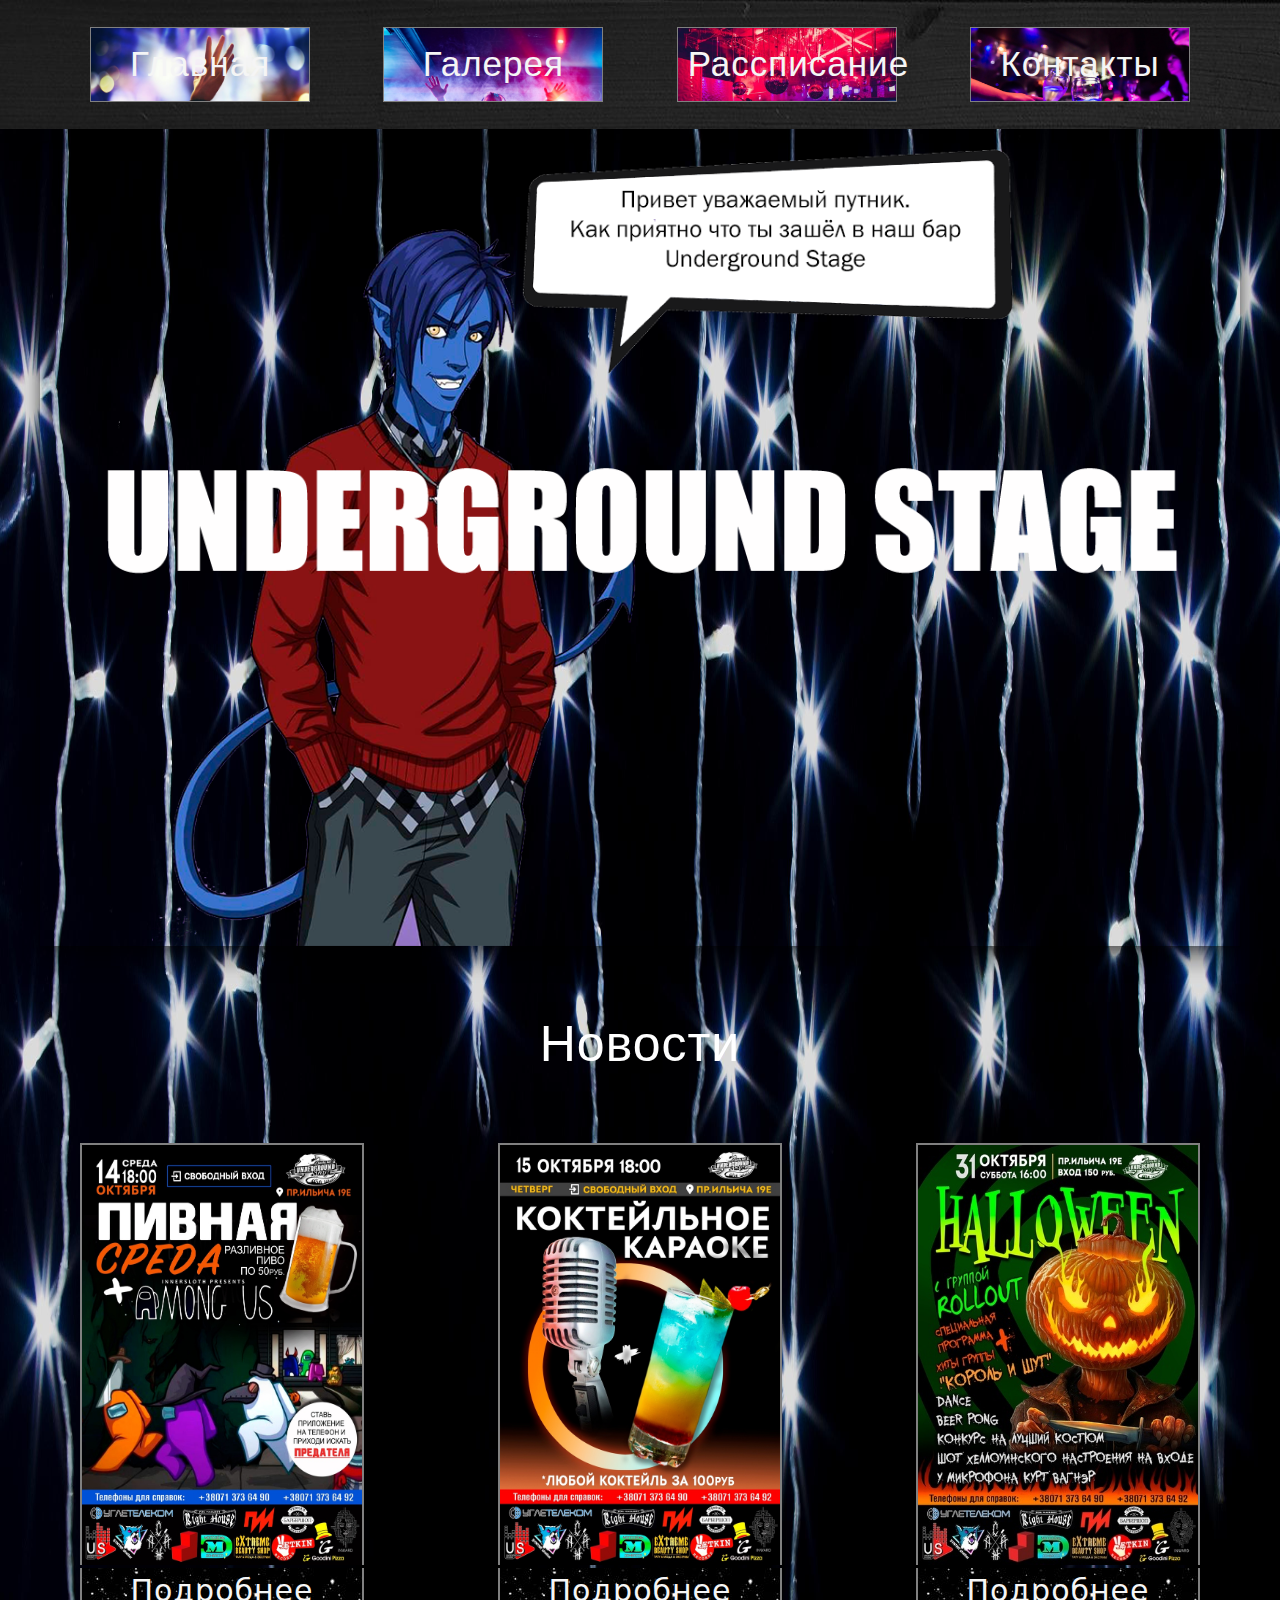
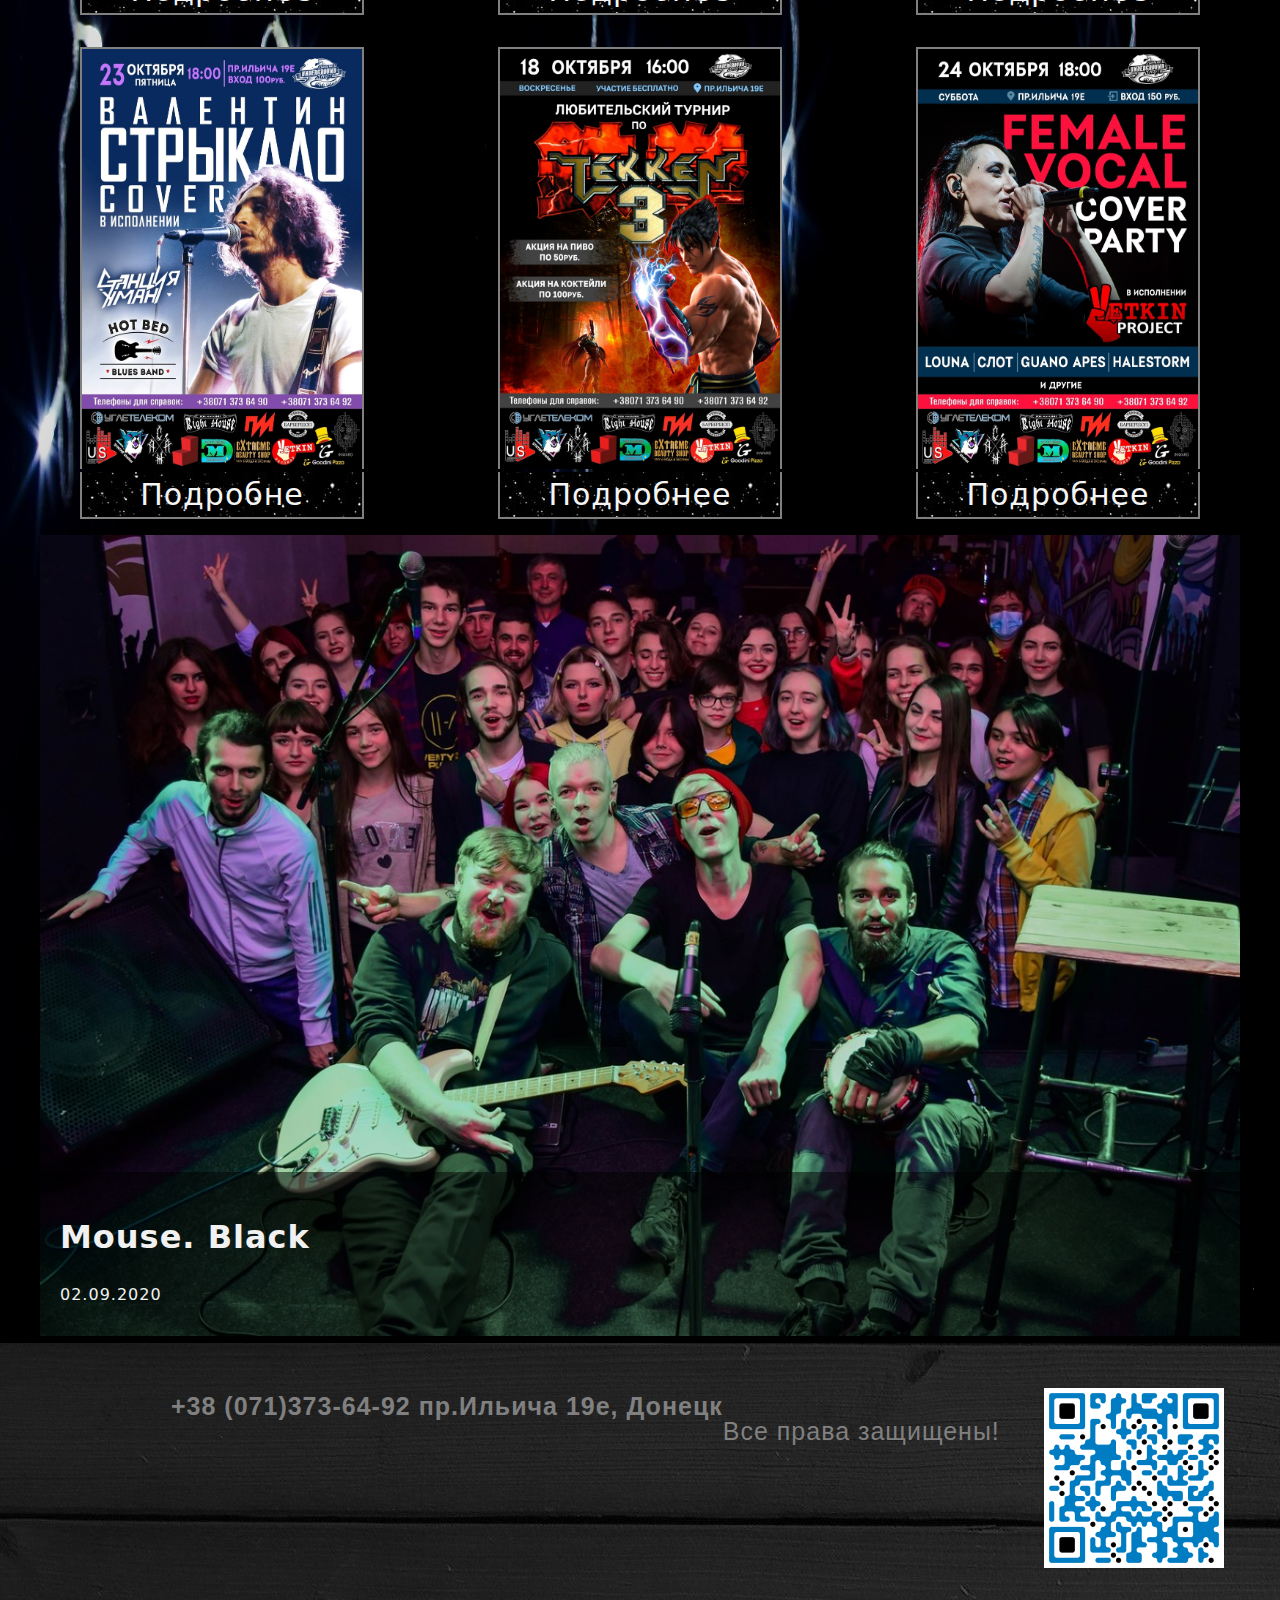
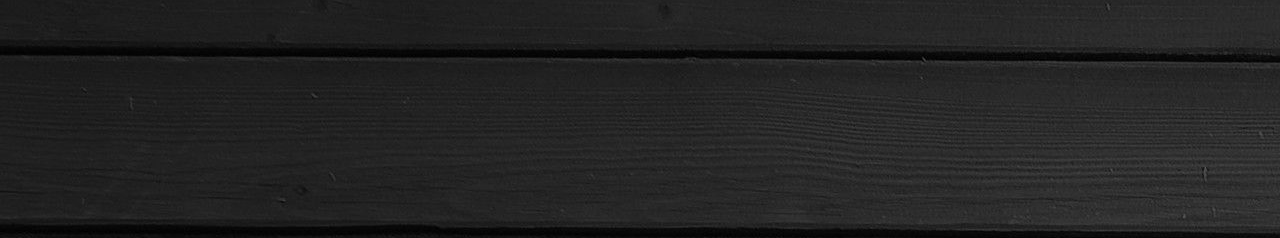
<file: index.html>
<!DOCTYPE html>
    <html lang="ru">
    <link rel="stylesheet" href="css/main.css">
    <link rel="stylesheet" href="css/modal.css">
    
<head>
    <meta charset="UTF-8">
    <meta name="viewport" content="width=device-width, initial-scale=1.0">
    <title>Underground Stage</title>
</head>
<body>

    <div class="nav"> <!--Панель меню-->
        <a class="b1" href="index.html">Главная</a>
        <a class="b2" href="foto.html">Галерея</a>
        <a class="b3" href="rasspisanie.html">Рассписание</a>
        <a class="b4" href="contact.html">Контакты</a>
    </div>          

    <!--<img class="logo"src="site/logo.jpg" alt="Logo">-->
    <!--<img class="logo" src="site/приятно что ты зашол в наш бар  Underground Stage.png" alt="logo">-->
    
    <div class="photo-container-4">       <!--Анимация картинки--> 
        <div class="photo-1">
            <img src="site/приятно что ты зашол в наш бар  Underground Stage.png" />
        </div>
        <div class="photo-2">
            <img src="site/Logo_2.png" />
        </div>
    </div>

    <div class="news"><section>Новости</section></div>

    
        <div class="card_123"></b>
                    <figure><img src="site/1.jpg" alt="">
                <figcaption><a href="#openModal">Подробнее</a></figcaption>
                    </figure>

                    <div id="openModal" class="modal">  <!--Модальное окно-->
                        <div class="modal-dialog">
                          <div class="modal-content">
                            <div class="modal-header">
                              <h3 class="modal-title">Тест</h3>
                              <a href="#close" title="Close" class="close">×</a>
                            </div>
                            <div class="modal-body">    
                              <p>СР 14 октября 18:00 "Пивная Среда" Пиво на кранах по 50р 🍻 Among Us</p>
                            </div>
                          </div>
                        </div>
                      </div>


                    <figure><img src="site/2.jpg" alt="">
                <figcaption><a href="#openModal2">Подробнее</a></figcaption>
                    </figure>

                    <div id="openModal2" class="modal"> <!--Модальное окно-->
                        <div class="modal-dialog">
                          <div class="modal-content">
                            <div class="modal-header">
                              <h3 class="modal-title">Тест</h3>
                              <a href="#close" title="Close" class="close">×</a>
                            </div>
                            <div class="modal-body">    
                              <p>ЧТ 15 октября 18:00 "Коктейльное Караоке" Любой Long, Short, Extreme, Shot 100р</p>
                            </div>
                          </div>
                        </div>
                      </div>

                    <figure><img src="site/3.jpg" alt="">
                <figcaption><a href="#openModal3">Подробнее</a></figcaption>
                    </figure>

                    <div id="openModal3" class="modal"> <!--Модальное окно-->
                        <div class="modal-dialog">
                          <div class="modal-content">
                            <div class="modal-header">
                              <h3 class="modal-title">Тест</h3>
                              <a href="#close" title="Close" class="close">×</a>
                            </div>
                            <div class="modal-body">    
                              <p>СБ 31 октября 16:00 HAIIOWEEN PARTY с группой Rollout</p>
                            </div>
                          </div>
                        </div>
                      </div>

                    <figure><img src="site/4.jpg" alt="">
                <figcaption><a href="#openModal4">Подробне</a></figcaption>
                    </figure>

                    <div id="openModal4" class="modal"> <!--Модальное окно-->
                        <div class="modal-dialog">
                          <div class="modal-content">
                            <div class="modal-header">
                              <h3 class="modal-title">Тест</h3>
                              <a href="#close" title="Close" class="close">×</a>
                            </div>
                            <div class="modal-body">    
                              <p>ПТ 23 октября 18:00 Валентин Стрыкало Cover Party</p>
                            </div>
                          </div>
                        </div>
                      </div>

                    <figure><img src="site/5.jpg" alt="">
                <figcaption><a href="#openModal5">Подробнее</a></figcaption>
                    </figure>

                    <div id="openModal5" class="modal"> <!--Модальное окно-->
                        <div class="modal-dialog">
                          <div class="modal-content">
                            <div class="modal-header">
                              <h3 class="modal-title">Тест</h3>
                              <a href="#close" title="Close" class="close">×</a>
                            </div>
                            <div class="modal-body">    
                              <p>ВС 18 октября 16:00 Турнир по Tekken 3 </p>
                            </div>
                          </div>
                        </div>
                      </div>

                    <figure><img src="site/6.jpg" alt="">
                <figcaption><a href="#openModal6">Подробнее</a></figcaption>
                    </figure>

                    <div id="openModal6" class="modal"> <!--Модальное окно-->
                        <div class="modal-dialog">
                          <div class="modal-content">
                            <div class="modal-header">
                              <h3 class="modal-title">Тест</h3>
                              <a href="#close" title="Close" class="close">×</a>
                            </div>
                            <div class="modal-body">    
                              <p>СБ 24 октября 18:00 FEMALE VOCAL COVER PARTY</p>
                            </div>
                          </div>
                        </div>
                      </div>
        </div>         



       <!-- <div class="photo">

            <figure><img src="site/mouseblack.jpg" alt="">
            <figcaption>02.09.2020 Mouse.Black</figcaption>
            </figure>
        </div> -->
        <div class="container">
            <img src="site/mouseblack.jpg" alt="Notebook" style="width:100%;">
            <div class="content">
              <h1>Mouse. Black</h1>
              <p>02.09.2020</p>
            </div>
          </div>




<footer>
<b>+38 (071)373-64-92 пр.Ильича 19е, Донецк </b>
<p>Все права защищены!</p>
<b class="img1"><img src="site/qr.png" alt=""></b>
</footer>
        
</body>
</html>


<!--    border-top: 1px solid gray;
    border-left: 1px solid gray;
    border-right: 1px solid gray;-->
</file>
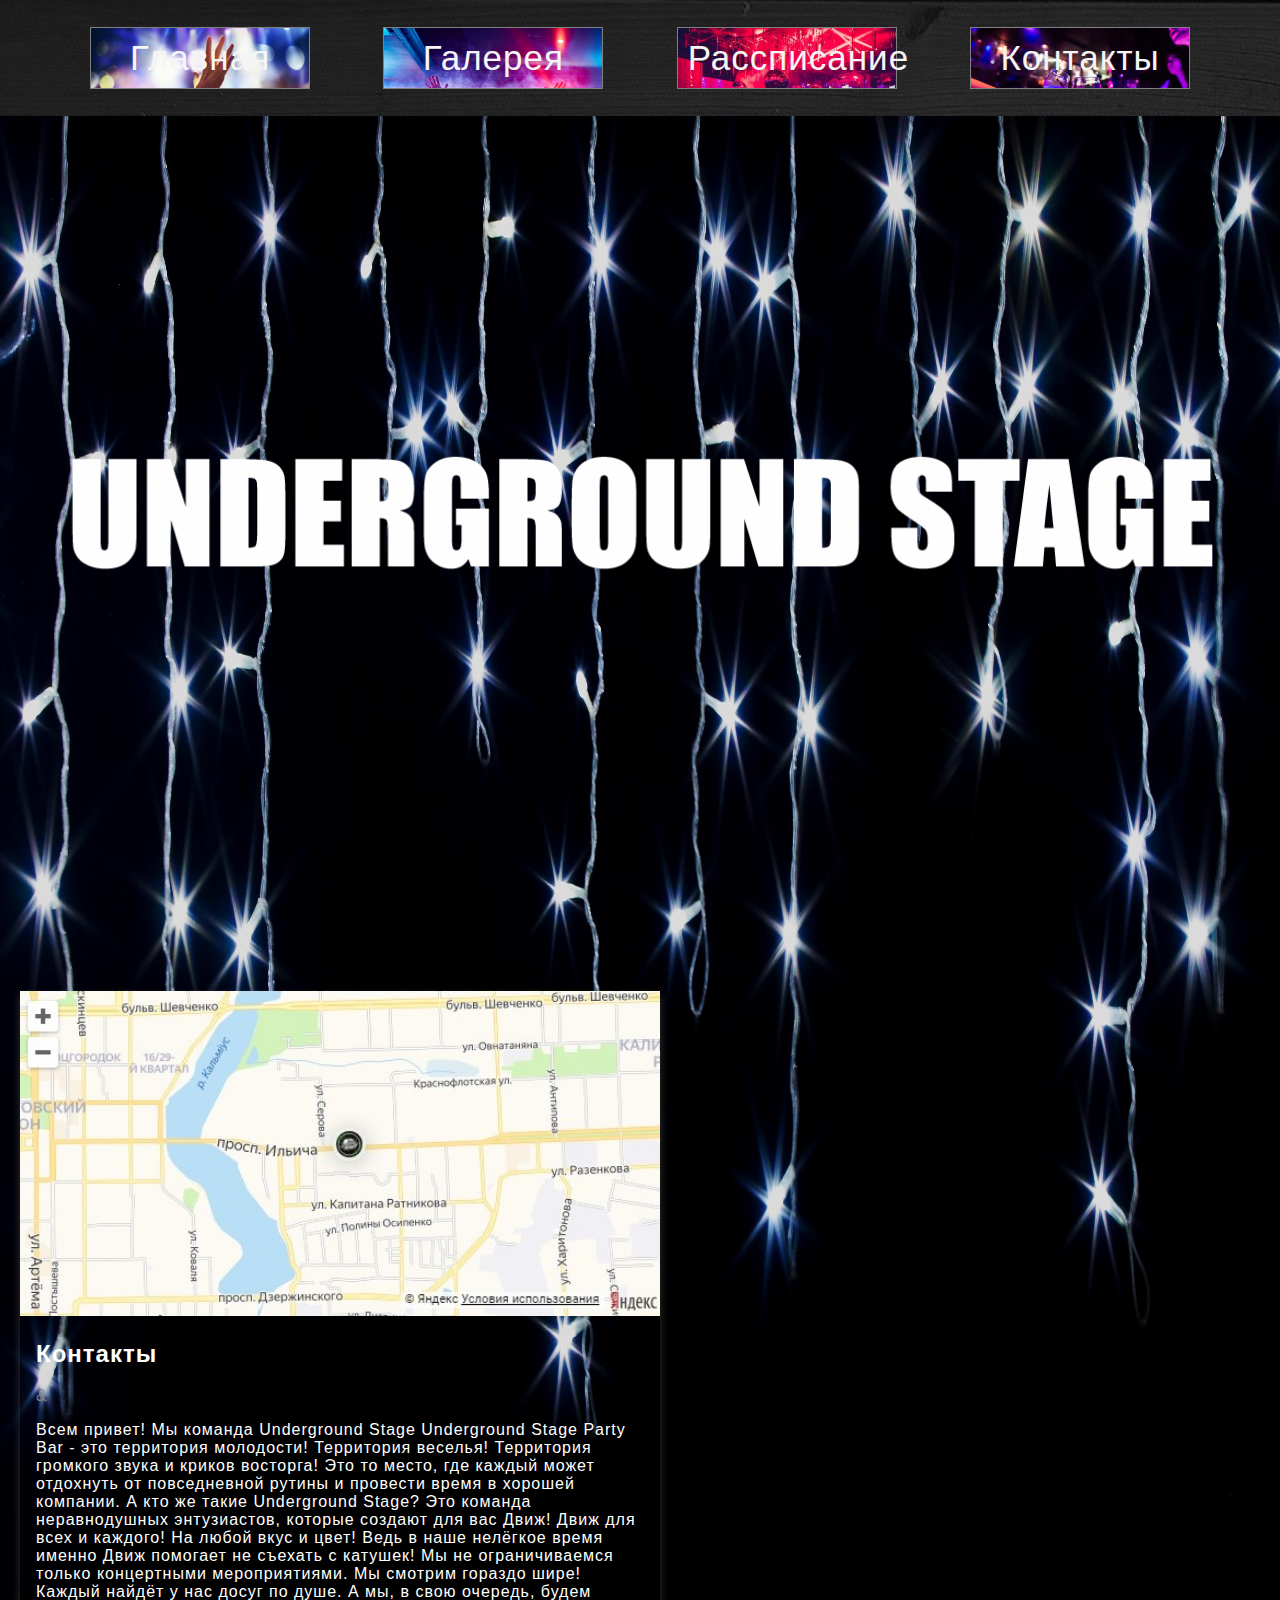
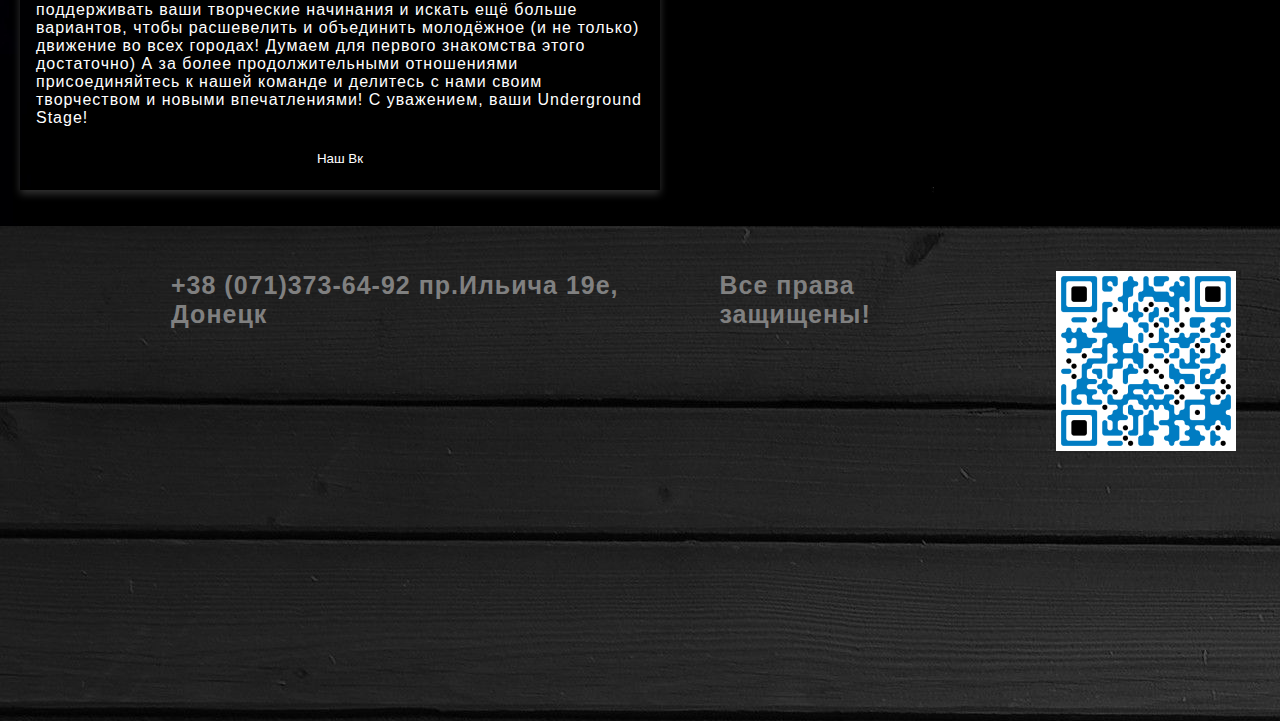
<file: contact.html>
<!DOCTYPE html>
    <html lang="ru">
    <link rel="stylesheet" href="css/main.css">
    <link rel="stylesheet" href="css/contat.css">
<head>
    <meta charset="UTF-8">
    <meta name="viewport" content="width=device-width, initial-scale=1.0">
    <title>Underground Stage</title>
</head>
<body>

    <div class="nav">
        <a class="b1" href="index.html">Главная</a>
        <a class="b2" href="foto.html">Галерея</a>
        <a class="b3" href="rasspisanie.html">Рассписание</a>
        <a class="b4" href="contact.html">Контакты</a>
    </div>          

    <img class="logo"src="site/Logo_2.png" alt="Logo">

    <div class="row">
        <div class="column">
          <div class="card">
            <img src="site/contact.jpg" alt="" style="width:100%">
            <div class="container">
              <h2>Контакты</h2>
              <p class="title"> &amp; </p>
              <p>Всем привет! Мы команда Underground Stage 
                Underground Stage Party Bar - это территория молодости! Территория веселья! Территория громкого звука и криков восторга! Это то место, где каждый может отдохнуть от повседневной рутины и провести время в хорошей компании. А кто же такие Underground Stage? Это команда неравнодушных энтузиастов, которые создают для вас Движ! Движ для всех и каждого! На любой вкус и цвет! Ведь в наше нелёгкое время именно Движ помогает не съехать с катушек! 
                Мы не ограничиваемся только концертными мероприятиями. Мы смотрим гораздо шире! Каждый найдёт у нас досуг по душе. А мы, в свою очередь, будем поддерживать ваши творческие начинания и искать ещё больше вариантов, чтобы расшевелить и объединить молодёжное (и не только) движение во всех городах!
                
                Думаем для первого знакомства этого достаточно) А за более продолжительными отношениями присоединяйтесь к нашей команде и делитесь с нами своим творчеством и новыми впечатлениями!
                
                С уважением, ваши Underground Stage!
            </p>
              <p></p>
              <p><button class="button">Наш Вк</button></p>
            </div>
          </div>
        </div>
      </div>
    
<footer>
<b>+38 (071)373-64-92 пр.Ильича 19е, Донецк </b>
<b>Все права защищены!</b>
<b class="img1"><img src="site/qr.png" alt=""></b>
</footer>
        
</body>
</html>


<!--    border-top: 1px solid gray;
    border-left: 1px solid gray;
    border-right: 1px solid gray;-->
</file>
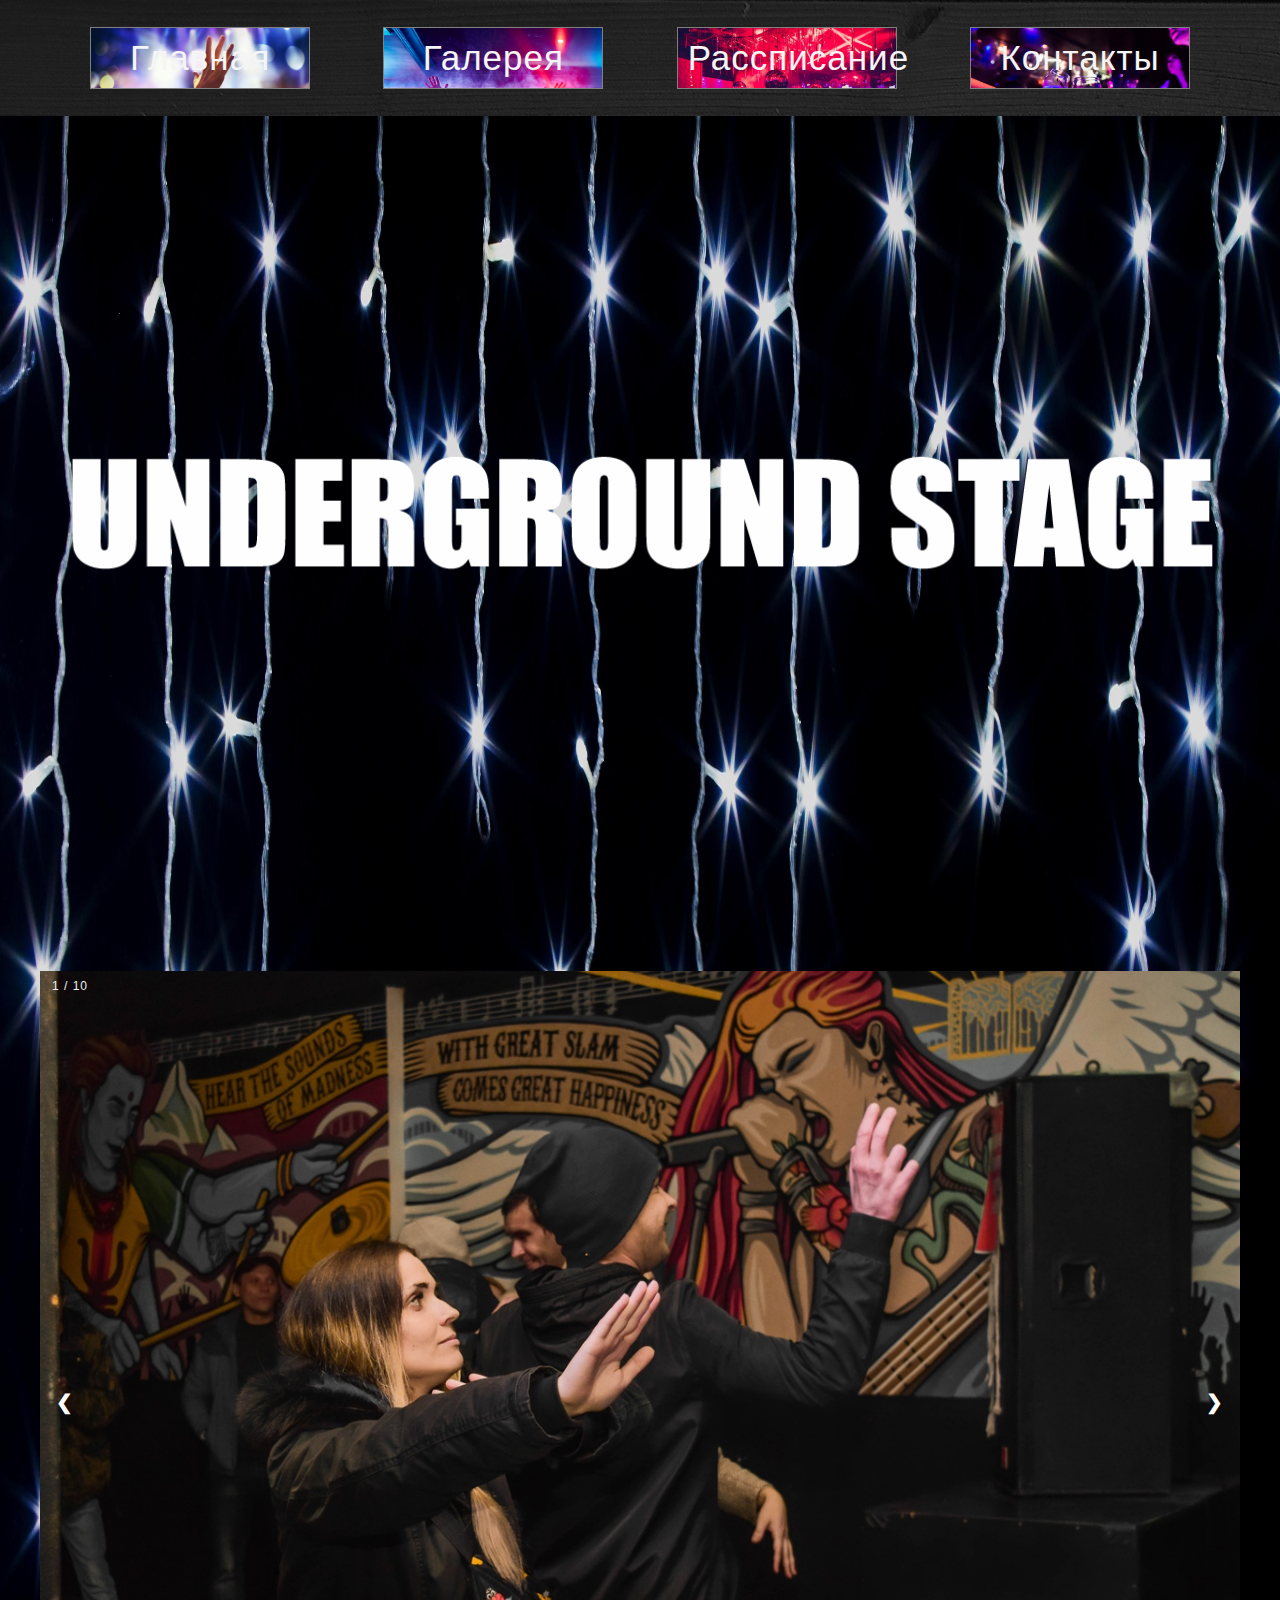
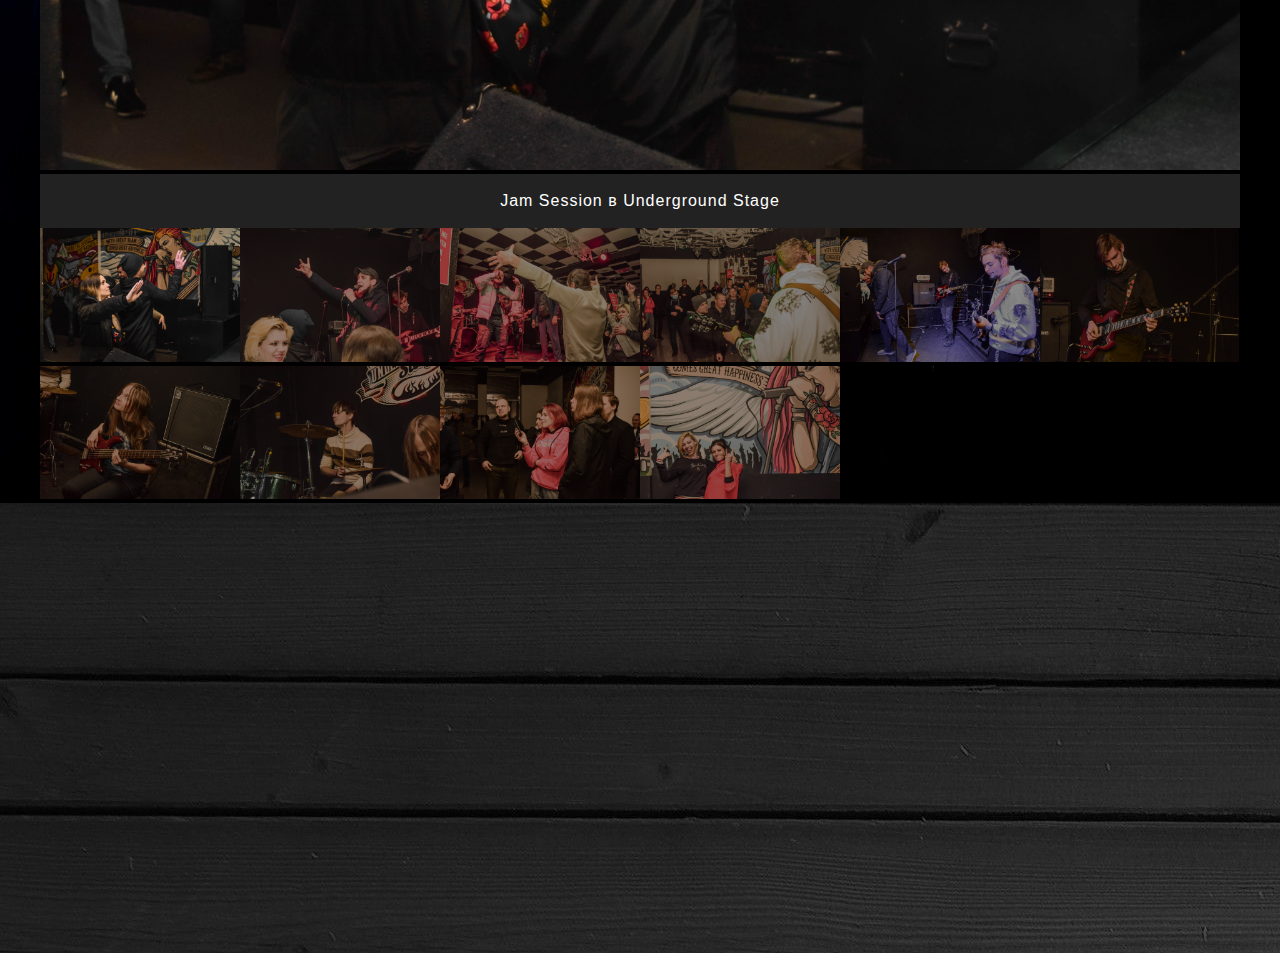
<file: foto.html>
<!DOCTYPE html>
    <html lang="ru">
    <link rel="stylesheet" href="css/main.css">
    <link rel="stylesheet" href="css/foto.css">
    
<head>
    <meta charset="UTF-8">
    <meta name="viewport" content="width=device-width, initial-scale=1.0">
    <title>Underground Stage</title>
</head>
<body>

    <div class="nav">
        <a class="b1" href="index.html">Главная</a>
        <a class="b2" href="foto.html">Галерея</a>
        <a class="b3" href="rasspisanie.html">Рассписание</a>
        <a class="b4" href="contact.html">Контакты</a>
    </div>  
    
    <img class="logo"src="site/Logo_2.png" alt="Logo">
    
    <!-- Container for the image gallery -->
<div class="container">

  <!-- Full-width images with number text -->
  <div class="mySlides">
    <div class="numbertext">1 / 10</div>
      <img src="img/1.jpg" style="width:100%">
  </div>

  <div class="mySlides">
    <div class="numbertext">2 / 10</div>
      <img src="img/2.jpg" style="width:100%">
  </div>

  <div class="mySlides">
    <div class="numbertext">3 / 10</div>
      <img src="img/3.jpg" style="width:100%">
  </div>

  <div class="mySlides">
    <div class="numbertext">4 / 10</div>
      <img src="img/4.jpg" style="width:100%">
  </div>

  <div class="mySlides">
    <div class="numbertext">5 / 10</div>
      <img src="img/5.jpg" style="width:100%">
  </div>

  <div class="mySlides">
    <div class="numbertext">6 / 10</div>
      <img src="img/6.jpg" style="width:100%">
  </div>

  <div class="mySlides">
    <div class="numbertext">7 / 10</div>
      <img src="img/7.jpg" style="width:100%">
  </div>

  <div class="mySlides">
    <div class="numbertext">8 / 10</div>
      <img src="img/8.jpg" style="width:100%">
  </div>

  <div class="mySlides">
    <div class="numbertext">9 / 10</div>
      <img src="img/9.jpg" style="width:100%">
  </div>

  <div class="mySlides">
    <div class="numbertext">10 / 10</div>
      <img src="img/10.jpg" style="width:100%">
  </div>
  <!-- Next and previous buttons -->
  <a class="prev" onclick="plusSlides(-1)">&#10094;</a>
  <a class="next" onclick="plusSlides(1)">&#10095;</a>

  <!-- Image text -->
  <div class="caption-container">
    <p id="caption"></p>
  </div>

  <!-- Thumbnail images -->
  <div class="row">
    <div class="column">
      <img class="demo cursor" src="img/1.jpg" style="width:100%" onclick="currentSlide(1)" alt="Jam Session в Underground Stage">
    </div>
    <div class="column">
      <img class="demo cursor" src="img/2.jpg" style="width:100%" onclick="currentSlide(2)" alt="">
    </div>
    <div class="column">
      <img class="demo cursor" src="img/3.jpg" style="width:100%" onclick="currentSlide(3)" alt="">
    </div>
    <div class="column">
      <img class="demo cursor" src="img/4.jpg" style="width:100%" onclick="currentSlide(4)" alt="">
    </div>
    <div class="column">
      <img class="demo cursor" src="img/5.jpg" style="width:100%" onclick="currentSlide(5)" alt="">
    </div>
    <div class="column">
      <img class="demo cursor" src="img/6.jpg" style="width:100%" onclick="currentSlide(6)" alt="">
    </div>
    <div class="column">
      <img class="demo cursor" src="img/7.jpg" style="width:100%" onclick="currentSlide(7)" alt="">
    </div>
    <div class="column">
      <img class="demo cursor" src="img/8.jpg" style="width:100%" onclick="currentSlide(8)" alt="">
    </div>
    <div class="column">
      <img class="demo cursor" src="img/9.jpg" style="width:100%" onclick="currentSlide(9)" alt="">
    </div>
    <div class="column">
      <img class="demo cursor" src="img/10.jpg" style="width:100%" onclick="currentSlide(10)" alt="END Jam Session в Underground Stage">
    </div>
  </div>
</div>


<footer>
    <script src="jv/foto.js"></script>

</footer>
        
</body>
</html>


<!--    border-top: 1px solid gray;
    border-left: 1px solid gray;
    border-right: 1px solid gray;-->
</file>
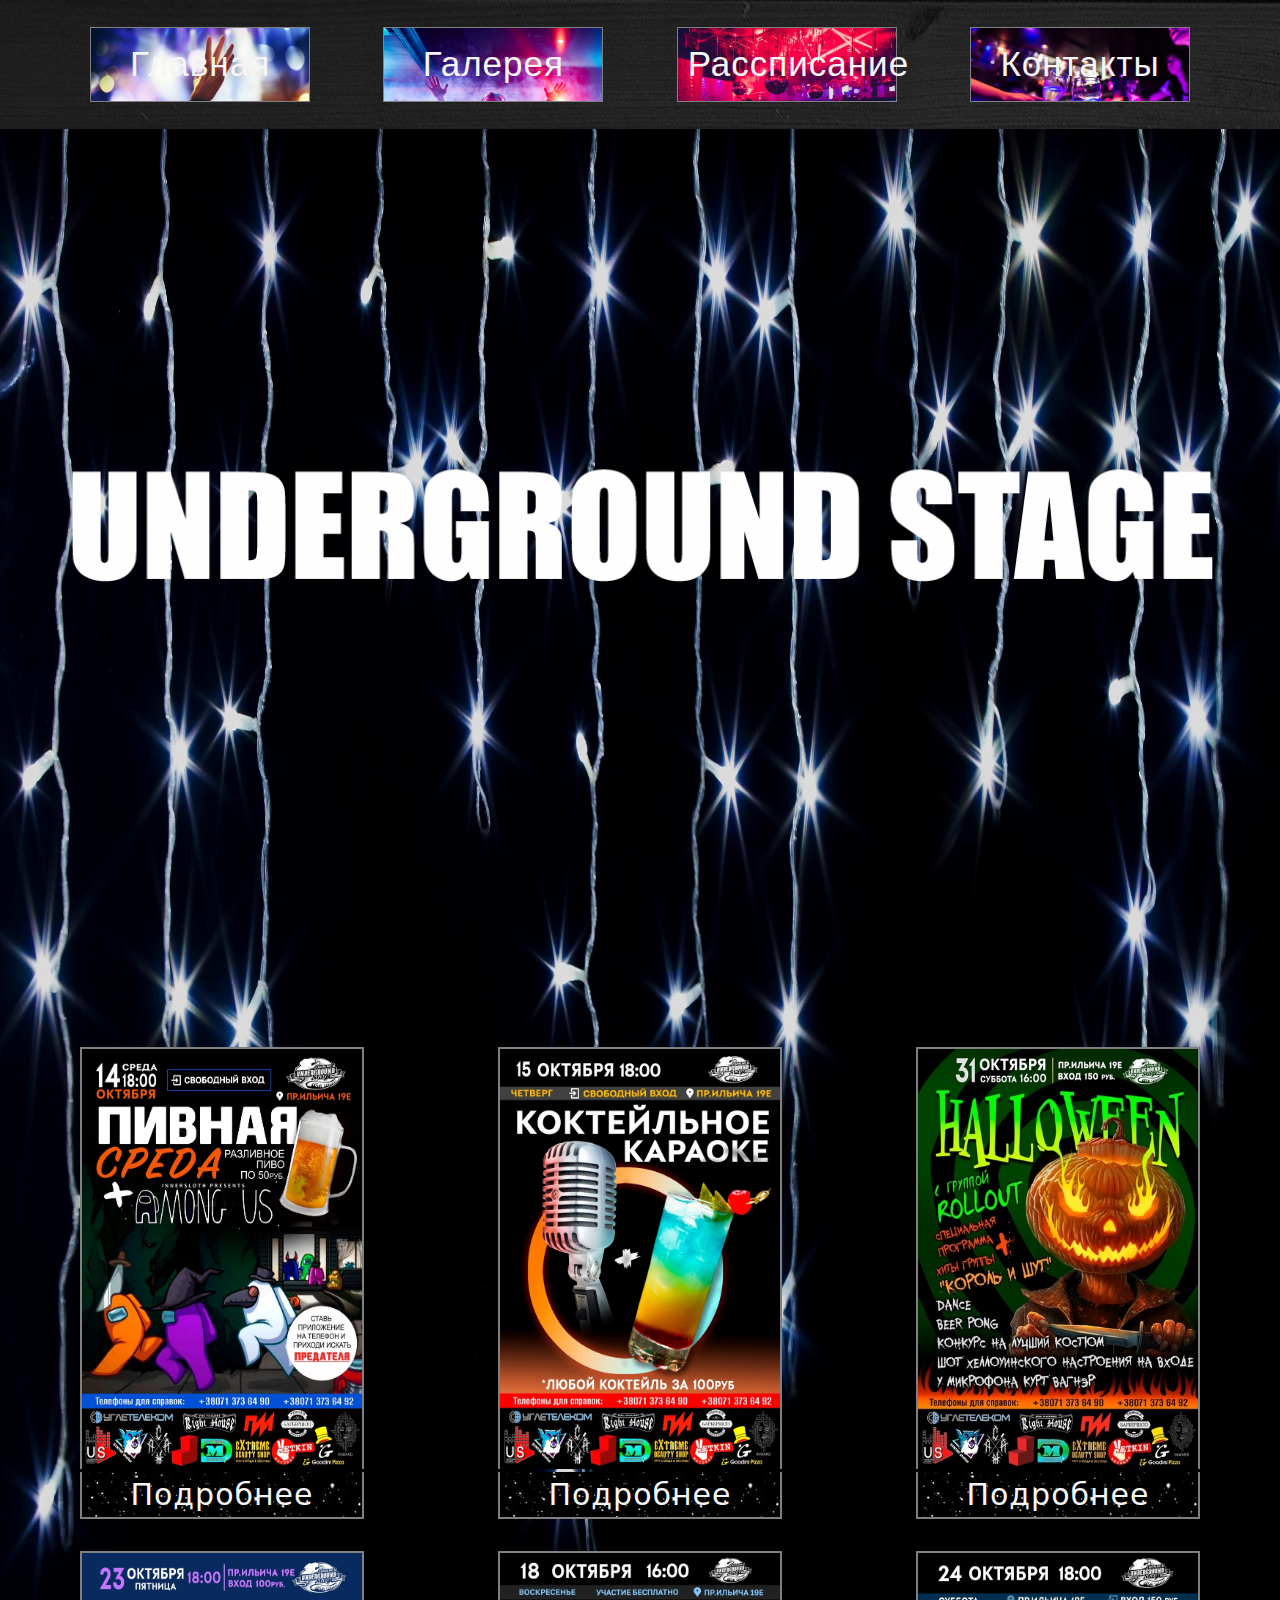
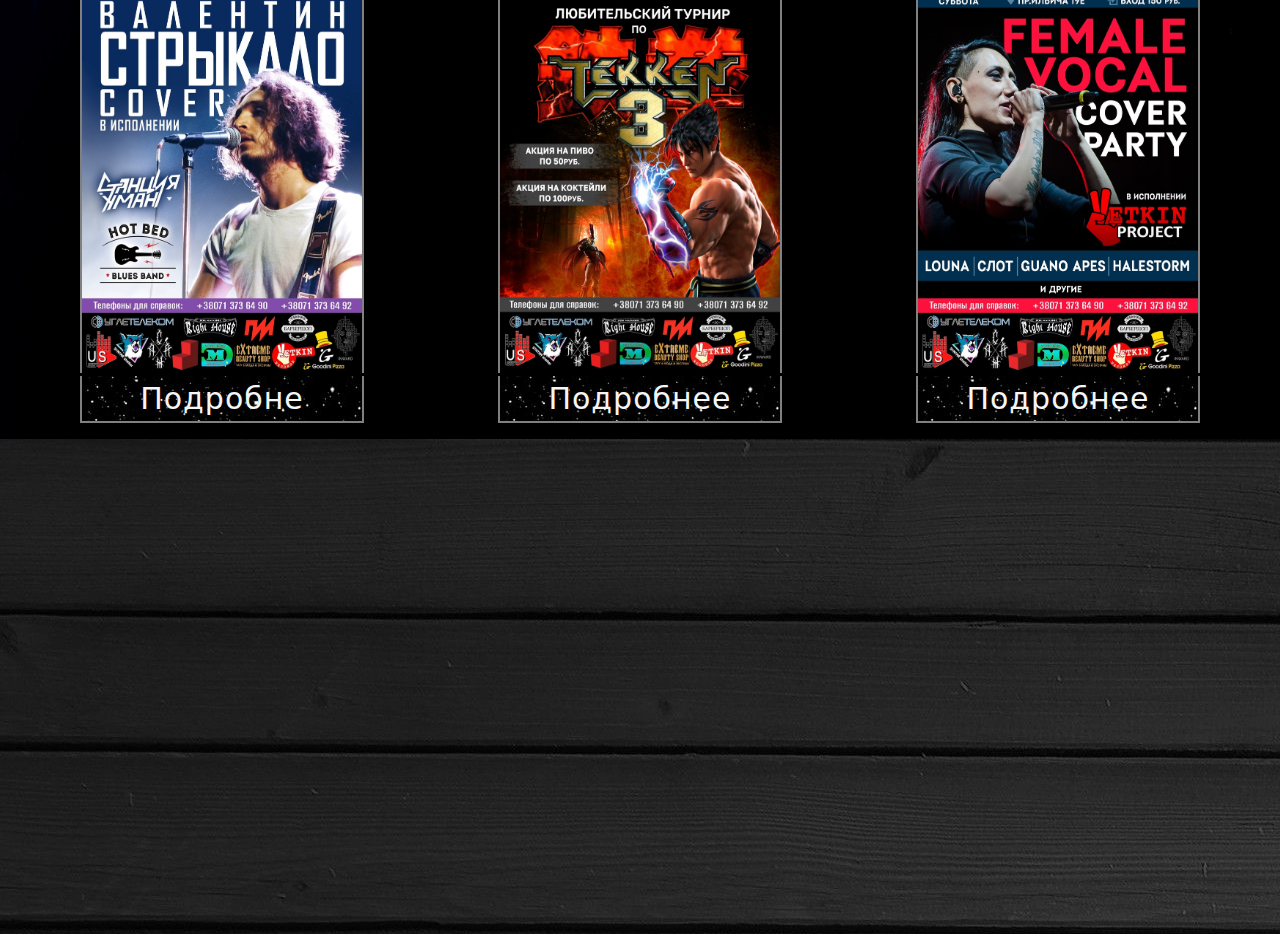
<file: rasspisanie.html>
<!DOCTYPE html>
    <html lang="ru">
    <link rel="stylesheet" href="css/main.css">
    <link rel="stylesheet" href="css/modal.css">
<head>
    <meta charset="UTF-8">
    <meta name="viewport" content="width=device-width, initial-scale=1.0">
    <title>Underground Stage</title>
</head>
<body>

    <div class="nav"> <!--Панель меню-->
        <a class="b1" href="index.html">Главная</a>
        <a class="b2" href="foto.html">Галерея</a>
        <a class="b3" href="rasspisanie.html">Рассписание</a>
        <a class="b4" href="contact.html">Контакты</a>
    </div>          

    <img class="logo"src="site/Logo_2.png" alt="Logo">

    <div class="card_123"></b>
        <figure><img src="site/1.jpg" alt="">
            <figcaption><a href="#openModal">Подробнее</a></figcaption>
                </figure>

                <div id="openModal" class="modal">  <!--Модальное окно-->
                    <div class="modal-dialog">
                      <div class="modal-content">
                        <div class="modal-header">
                          <h3 class="modal-title">Тест</h3>
                          <a href="#close" title="Close" class="close">×</a>
                        </div>
                        <div class="modal-body">    
                          <p>СР 14 октября 18:00 "Пивная Среда" Пиво на кранах по 50р 🍻 Among Us</p>
                        </div>
                      </div>
                    </div>
                  </div>


                <figure><img src="site/2.jpg" alt="">
            <figcaption><a href="#openModal2">Подробнее</a></figcaption>
                </figure>

                <div id="openModal2" class="modal"> <!--Модальное окно-->
                    <div class="modal-dialog">
                      <div class="modal-content">
                        <div class="modal-header">
                          <h3 class="modal-title">Тест</h3>
                          <a href="#close" title="Close" class="close">×</a>
                        </div>
                        <div class="modal-body">    
                          <p>ЧТ 15 октября 18:00 "Коктейльное Караоке" Любой Long, Short, Extreme, Shot 100р</p>
                        </div>
                      </div>
                    </div>
                  </div>

                <figure><img src="site/3.jpg" alt="">
            <figcaption><a href="#openModal3">Подробнее</a></figcaption>
                </figure>

                <div id="openModal3" class="modal"> <!--Модальное окно-->
                    <div class="modal-dialog">
                      <div class="modal-content">
                        <div class="modal-header">
                          <h3 class="modal-title">Тест</h3>
                          <a href="#close" title="Close" class="close">×</a>
                        </div>
                        <div class="modal-body">    
                          <p>СБ 31 октября 16:00 HAIIOWEEN PARTY с группой Rollout</p>
                        </div>
                      </div>
                    </div>
                  </div>

                <figure><img src="site/4.jpg" alt="">
            <figcaption><a href="#openModal4">Подробне</a></figcaption>
                </figure>

                <div id="openModal4" class="modal"> <!--Модальное окно-->
                    <div class="modal-dialog">
                      <div class="modal-content">
                        <div class="modal-header">
                          <h3 class="modal-title">Тест</h3>
                          <a href="#close" title="Close" class="close">×</a>
                        </div>
                        <div class="modal-body">    
                          <p>ПТ 23 октября 18:00 Валентин Стрыкало Cover Party</p>
                        </div>
                      </div>
                    </div>
                  </div>

                <figure><img src="site/5.jpg" alt="">
            <figcaption><a href="#openModal5">Подробнее</a></figcaption>
                </figure>

                <div id="openModal5" class="modal"> <!--Модальное окно-->
                    <div class="modal-dialog">
                      <div class="modal-content">
                        <div class="modal-header">
                          <h3 class="modal-title">Тест</h3>
                          <a href="#close" title="Close" class="close">×</a>
                        </div>
                        <div class="modal-body">    
                          <p>ВС 18 октября 16:00 Турнир по Tekken 3 </p>
                        </div>
                      </div>
                    </div>
                  </div>

                <figure><img src="site/6.jpg" alt="">
            <figcaption><a href="#openModal6">Подробнее</a></figcaption>
                </figure>

                <div id="openModal6" class="modal"> <!--Модальное окно-->
                    <div class="modal-dialog">
                      <div class="modal-content">
                        <div class="modal-header">
                          <h3 class="modal-title">Тест</h3>
                          <a href="#close" title="Close" class="close">×</a>
                        </div>
                        <div class="modal-body">    
                          <p>СБ 24 октября 18:00 FEMALE VOCAL COVER PARTY</p>
                        </div>
                      </div>
                    </div>
                  </div>
    </div>    


  



<footer>
    
</footer>
        
</body>
</html>


<!--    border-top: 1px solid gray;
    border-left: 1px solid gray;
    border-right: 1px solid gray;-->
</file>
<file: css/main.css>
body {
    background-image:url(../site/back.jpg) ;
    background-repeat: round;
    color: rgb(255, 255, 255);
    letter-spacing: 1px;
    margin: 0px;
    font-family: Impact, Haettenschweiler, 'Arial Narrow Bold', sans-serif;
}
a {
    text-decoration: none;
    color: whitesmoke;
}

.nav {
    display: flex;
    justify-content: space-between;
    flex-wrap: wrap;
    padding-top: 3vh;
    padding-bottom: 3vh;
    font-size: 35px;
    padding-left: 10vh;
    padding-right: 10vh;
    background-image:url(../site/white-black.jpg) ;
    color:gray;
    font-family: Impact, Haettenschweiler, 'Arial Narrow Bold', sans-serif;

}

.nav a {
    padding: 10px 10px 10px 10px;
    border: 1px solid gray;
    box-sizing: border-box;
    width: 20%;
    height: auto;
    text-align: center;
}


.b1 {
    background-image: url(../site/b1.jpg);
    background-size: cover;
}

.b2 {
    background-image: url(../site/b2.jpg);
    background-size: cover;
}


.b3 {
    background-image: url(../site/b3.jpg);
    background-size: cover;
}


.b4 {
    background-image: url(../site/b4.jpg);
    background-size: cover;
}


.logo {
    width: 100%;
}

.news {
    color:white;
    font-size: 50px;
    text-align: center;
    font-family: Impact, Haettenschweiler, 'Arial Narrow Bold', sans-serif;
    margin-top: 6vh;
}


.card_123 {
    display: flex;
    flex-wrap: wrap;
    justify-content: center;
    color: gray;
    text-align: center;
    padding-top: 5vh;
}

.card_123 img {
    width: 280px;
    height: 420px;
    margin-left: 3vh;
    margin-right: 3vh;
    border: 2px solid;
    border-bottom: 0px;
    margin-bottom: -4px;
}

.card_123 figcaption {
    background-image: url(../site/navbot.jpg);
    font-size: 30px;
    margin-left: 3vh;
    margin-right: 3vh;
    border-bottom: 2px solid;
    border-left: 2px solid;
    border-right: 2px solid;
    
}

footer {
    justify-content: flex-start;
    display: flex;
    color: gray;
    font-size: 25px;
    margin-bottom: -4px;
    font-family:'Arial Narrow Bold', sans-serif;
    padding-top: 5vh;
    letter-spacing: 1px;
    padding-left: 19vh;
    background-color: black;
    height: 50vh;
    background-image:url(../site/white-black.jpg) ;
}

footer b {
 

}

.img1 {
    
}

.photo {
    justify-content: center;
    flex-wrap: unset;
    display: flex;
    margin: 7vh;
}

.photo figcaption {
    color: white;
    font-size: 35px;
    text-align: center;
    background-image: url(../site/navbot.jpg);
}

.photo img {

    margin-bottom: -4px;
}



.photo-container-4 {
    max-width: 1200px;
    width: 100%;
    margin: 20px auto;
    position: relative;
}
.photo-container-4 img {
    width: 100%;
    box-shadow: 0 4px 12px rgba(0,0,0,0.2), 0 16px 20px rgba(0,0,0,0.2);
}
.photo-container-4 .photo-1 {
    position: relative;
    animation: rotateY1 10s linear infinite;
    backface-visibility: hidden;
}
.photo-container-4 .photo-2 {
    position: absolute;
    top: 0;
    animation: rotateY2 10s linear infinite;
    backface-visibility: hidden;
}
@keyframes rotateY1 {
    0% {
        transform: rotateY(-180deg);
    }
    40% {
        transform: rotateY(-180deg);
    }    
    50% {
        transform: rotateY(0);
    }
    90% {
        transform: rotateY(0);
    }    
    100% {
        transform: rotateY(180deg);
    } 
}    
@keyframes rotateY2 {
    0% {
        transform: rotateY(0);
    } 
    40% {
        transform: rotateY(0);
    } 
    50% {
        transform: rotateY(180deg);
    }    
    90% {
        transform: rotateY(180deg);
    }    
    100% {
        transform: rotateY(360deg);
    } 
}
.container {
    position: relative;
    max-width: 1200px; /* Maximum width */
    margin: 0 auto; /* Center it */
}

.container .content {
    position: absolute; /* Position the background text */
    bottom: 0; /* At the bottom. Use top:0 to append it to the top */
    background: rgba(0, 0, 0, 0.5); /* Black background with 0.5 opacity */
    color: #f1f1f1; /* Grey text */
    width: 100%; /* Full width */
    padding: 20px; /* Some padding */
}
</file>
<file: css/modal.css>
/* стилизация содержимого страницы */
body {
    font-family: -apple-system,system-ui,BlinkMacSystemFont,"Segoe UI",Roboto,"Helvetica Neue",Arial,sans-serif;
    font-size: 16px;
    font-weight: 400;
    line-height: 1.5;
    color: #292b2c;
    background-color: #fff;
} 
  
/* свойства модального окна по умолчанию */
.modal {
    position: fixed; /* фиксированное положение */
    top: 0;
    right: 0;
    bottom: 0;
    left: 0;
    background: rgba(0,0,0,0.5); /* цвет фона */
    z-index: 1050;
    opacity: 0; /* по умолчанию модальное окно прозрачно */
    -webkit-transition: opacity 200ms ease-in; 
    -moz-transition: opacity 200ms ease-in;
    transition: opacity 200ms ease-in; /* анимация перехода */
    pointer-events: none; /* элемент невидим для событий мыши */
    margin: 0;
    padding: 0;
}
/* при отображении модального окно */
.modal:target {
    opacity: 1; /* делаем окно видимым */
	  pointer-events: auto; /* элемент видим для событий мыши */
    overflow-y: auto; /* добавляем прокрутку по y, когда элемент не помещается на страницу */
}
/* ширина модального окна и его отступы от экрана */
.modal-dialog {
    position: relative;
    width: auto;
    margin: 10px;
}
@media (min-width: 576px) {
  .modal-dialog {
      max-width: 500px;
      margin: 30px auto; /* для отображения модального окна по центру */
  }
}
/* свойства для блока, содержащего контент модального окна */ 
.modal-content {
    position: relative;
    display: -webkit-box;
    display: -webkit-flex;
    display: -ms-flexbox;
    display: flex;
    -webkit-box-orient: vertical;
    -webkit-box-direction: normal;
    -webkit-flex-direction: column;
    -ms-flex-direction: column;
    flex-direction: column;
    background-color: #fff;
    -webkit-background-clip: padding-box;
    background-clip: padding-box;
    border: 1px solid rgba(0,0,0,.2);
    border-radius: .3rem;
    outline: 0;
}
@media (min-width: 768px) {
  .modal-content {
      -webkit-box-shadow: 0 5px 15px rgba(0,0,0,.5);
      box-shadow: 0 5px 15px rgba(0,0,0,.5);
  }
}
/* свойства для заголовка модального окна */
.modal-header {
    display: -webkit-box;
    display: -webkit-flex;
    display: -ms-flexbox;
    display: flex;
    -webkit-box-align: center;
    -webkit-align-items: center;
    -ms-flex-align: center;
    align-items: center;
    -webkit-box-pack: justify;
    -webkit-justify-content: space-between;
    -ms-flex-pack: justify;
    justify-content: space-between;
    padding: 15px;
    border-bottom: 1px solid #eceeef;
}
.modal-title {
    margin-top: 0;
    margin-bottom: 0;
    line-height: 1.5;
    font-size: 1.25rem;
    font-weight: 500;
}
/* свойства для кнопки "Закрыть" */
.close {
    float: right;
    font-family: sans-serif;
    font-size: 24px;
    font-weight: 700;
    line-height: 1;
    color: #000;
    text-shadow: 0 1px 0 #fff;
    opacity: .5;
    text-decoration: none;
}
/* свойства для кнопки "Закрыть" при нахождении её в фокусе или наведении */
.close:focus, .close:hover {
    color: #000;
    text-decoration: none;
    cursor: pointer;
    opacity: .75;
}
/* свойства для блока, содержащего основное содержимое окна */
.modal-body {
  position: relative;
    -webkit-box-flex: 1;
    -webkit-flex: 1 1 auto;
    -ms-flex: 1 1 auto;
    flex: 1 1 auto;
    padding: 15px;
    overflow: auto;
}
</file>
<file: css/contat.css>
/* Three columns side by side */
.column {
    float: left;
    width: 50%;
    margin-bottom: 16px;
    padding: 20px;
}

/* Display the columns below each other instead of side by side on small screens */
@media screen and (max-width: 650px) {
    .column {
        width: 100%;
        display: block;
    }
}

/* Add some shadows to create a card effect */
.card {
    box-shadow: 0 4px 8px 0 rgba(255, 255, 255, 0.2);
}

/* Some left and right padding inside the container */
.container {
    padding: 0 16px;
}

/* Clear floats */
.container::after, .row::after {
    content: "";
    clear: both;
    display: table;
}

.title {
    color: grey;
}

.button {
    border: none;
    outline: 0;
    display: inline-block;
    padding: 8px;
    color: white;
    background-color: #000;
    text-align: center;
    cursor: pointer;
    width: 100%;
}

.button:hover {
    background-color: #555;
}
</file>
<file: css/foto.css>
* {
    box-sizing: border-box;
  }
  
  /* Position the image container (needed to position the left and right arrows) */
  .container {
    position: relative;
  }
  
  /* Hide the images by default */
  .mySlides {
    display: none;
  }
  
  /* Add a pointer when hovering over the thumbnail images */
  .cursor {
    cursor: pointer;
  }
  
  /* Next & previous buttons */
  .prev,
  .next {
    cursor: pointer;
    position: absolute;
    top: 40%;
    width: auto;
    padding: 16px;
    margin-top: -50px;
    color: white;
    font-weight: bold;
    font-size: 20px;
    border-radius: 0 3px 3px 0;
    user-select: none;
    -webkit-user-select: none;
  }
  
  /* Position the "next button" to the right */
  .next {
    right: 0;
    border-radius: 3px 0 0 3px;
  }
  
  /* On hover, add a black background color with a little bit see-through */
  .prev:hover,
  .next:hover {
    background-color: rgba(0, 0, 0, 0.8);
  }
  
  /* Number text (1/3 etc) */
  .numbertext {
    color: #f2f2f2;
    font-size: 12px;
    padding: 8px 12px;
    position: absolute;
    top: 0;
  }
  
  /* Container for image text */
  .caption-container {
    text-align: center;
    background-color: #222;
    padding: 2px 16px;
    color: white;
  }
  
  .row:after {
    content: "";
    display: table;
    clear: both;
  }
  
  /* Six columns side by side */
  .column {
    float: left;
    width: 16.66%;
  }
  
  /* Add a transparency effect for thumnbail images */
  .demo {
    opacity: 0.6;
  }
  
  .active,
  .demo:hover {
    opacity: 1;
  }
</file>
